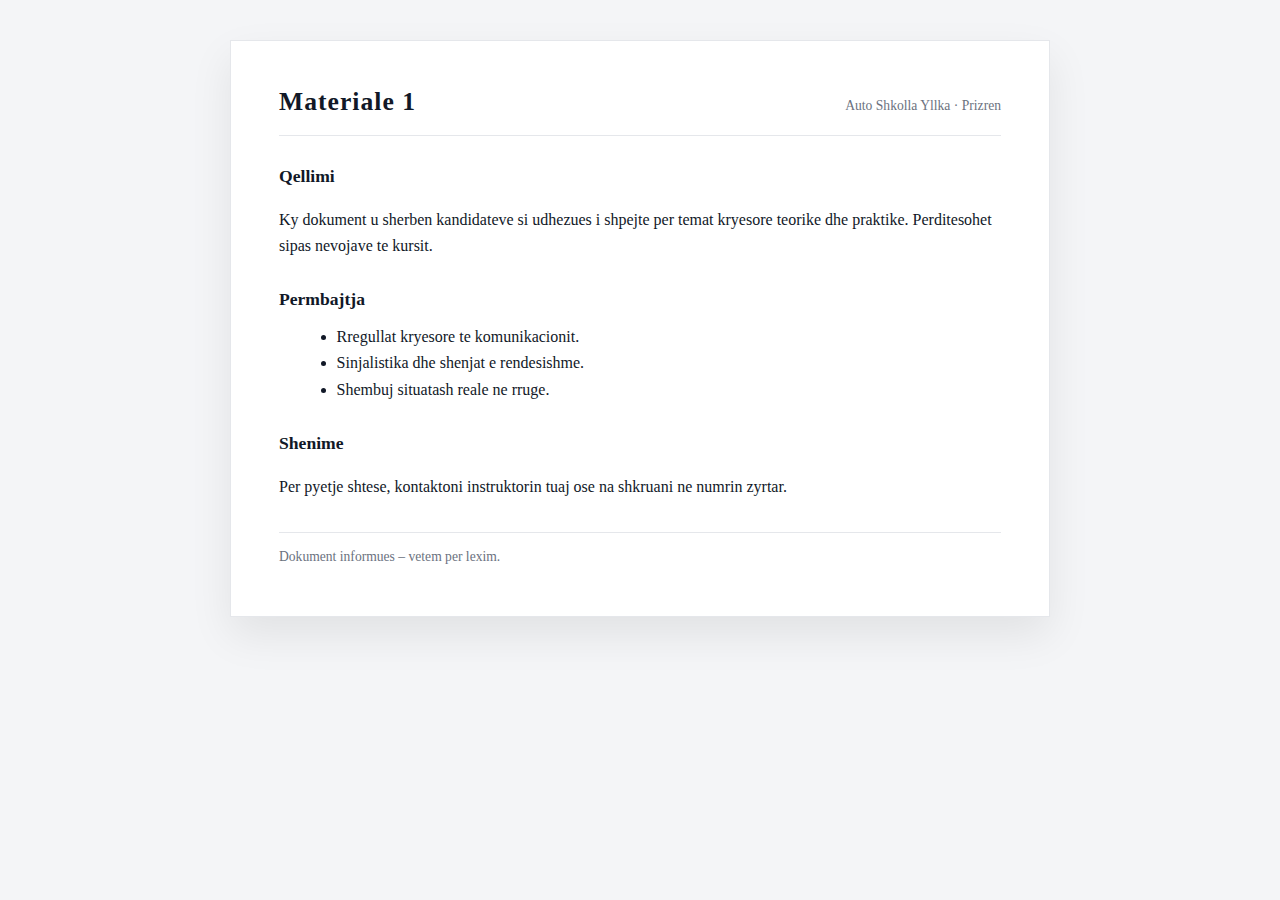
<file: assets/pages/materiale-1.html>
<!DOCTYPE html>
<html lang="sq">
  <head>
    <meta charset="UTF-8" />
    <meta name="viewport" content="width=device-width, initial-scale=1.0" />
    <title>Materiale 1 · Autoshkolla Yllka</title>
    <link rel="stylesheet" href="materials.css" />
  </head>
  <body>
    <main class="page">
      <header class="page-header">
        <h1 class="page-title">Materiale 1</h1>
        <div class="page-meta">Auto Shkolla Yllka · Prizren</div>
      </header>

      <section>
        <h2 class="section-title">Qellimi</h2>
        <p>
          Ky dokument u sherben kandidateve si udhezues i shpejte per temat kryesore teorike dhe
          praktike. Perditesohet sipas nevojave te kursit.
        </p>
      </section>

      <section>
        <h2 class="section-title">Permbajtja</h2>
        <ul>
          <li>Rregullat kryesore te komunikacionit.</li>
          <li>Sinjalistika dhe shenjat e rendesishme.</li>
          <li>Shembuj situatash reale ne rruge.</li>
        </ul>
      </section>

      <section>
        <h2 class="section-title">Shenime</h2>
        <p>
          Per pyetje shtese, kontaktoni instruktorin tuaj ose na shkruani ne numrin zyrtar.
        </p>
      </section>

      <div class="footer-note">Dokument informues – vetem per lexim.</div>
    </main>
  </body>
</html>
</file>
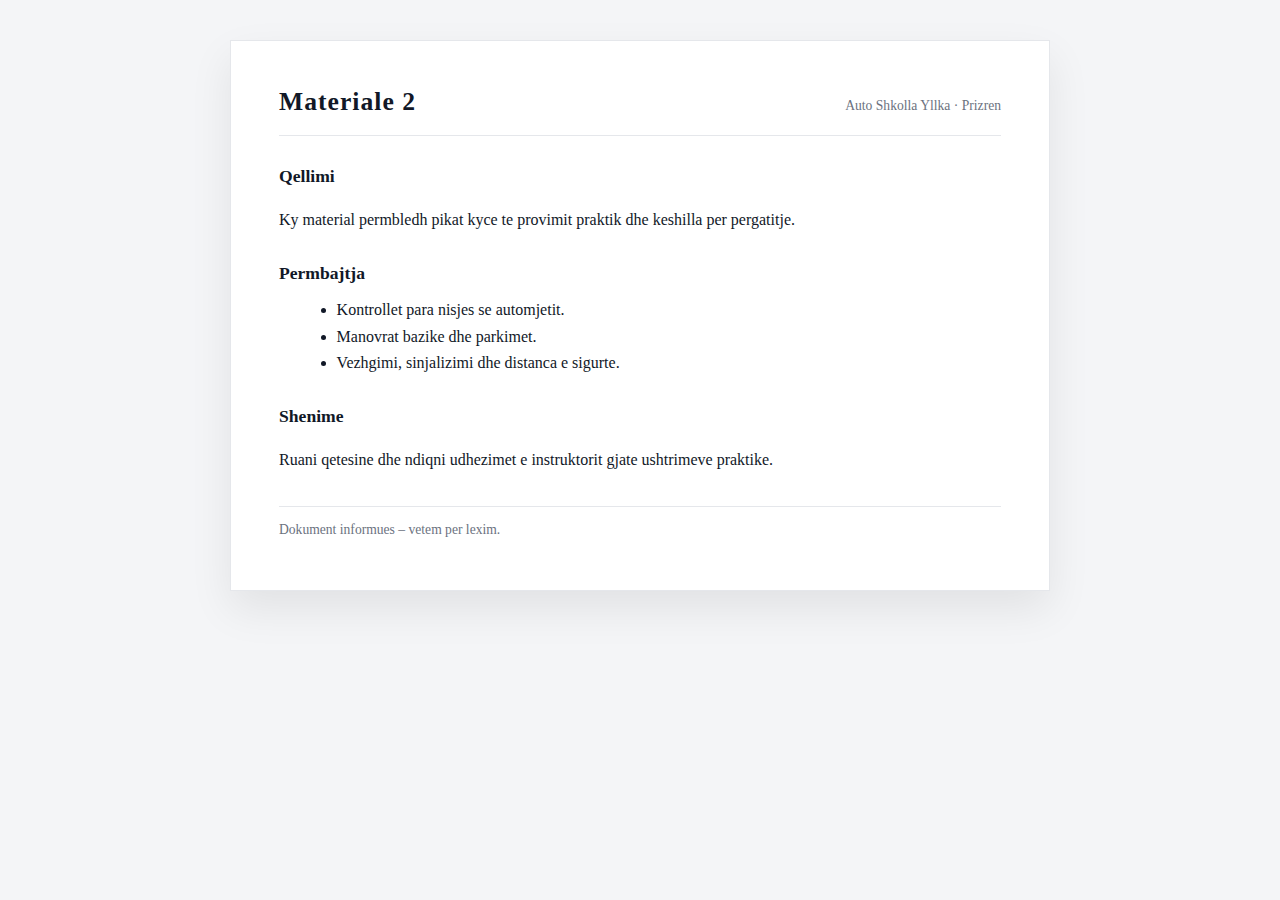
<file: assets/pages/materiale-2.html>
<!DOCTYPE html>
<html lang="sq">
  <head>
    <meta charset="UTF-8" />
    <meta name="viewport" content="width=device-width, initial-scale=1.0" />
    <title>Materiale 2 · Autoshkolla Yllka</title>
    <link rel="stylesheet" href="materials.css" />
  </head>
  <body>
    <main class="page">
      <header class="page-header">
        <h1 class="page-title">Materiale 2</h1>
        <div class="page-meta">Auto Shkolla Yllka · Prizren</div>
      </header>

      <section>
        <h2 class="section-title">Qellimi</h2>
        <p>
          Ky material permbledh pikat kyce te provimit praktik dhe keshilla per pergatitje.
        </p>
      </section>

      <section>
        <h2 class="section-title">Permbajtja</h2>
        <ul>
          <li>Kontrollet para nisjes se automjetit.</li>
          <li>Manovrat bazike dhe parkimet.</li>
          <li>Vezhgimi, sinjalizimi dhe distanca e sigurte.</li>
        </ul>
      </section>

      <section>
        <h2 class="section-title">Shenime</h2>
        <p>
          Ruani qetesine dhe ndiqni udhezimet e instruktorit gjate ushtrimeve praktike.
        </p>
      </section>

      <div class="footer-note">Dokument informues – vetem per lexim.</div>
    </main>
  </body>
</html>
</file>
<file: assets/pages/materials.css>
/* Materials page - print-like layout */
:root {
  color-scheme: only light;
  --page-bg: #f4f5f7;
  --paper: #ffffff;
  --ink: #111827;
  --muted: #6b7280;
  --line: #e5e7eb;
}

* {
  box-sizing: border-box;
}

html, body {
  margin: 0;
  padding: 0;
  font-family: "Times New Roman", Times, serif;
  background: var(--page-bg);
  color: var(--ink);
}

.page {
  max-width: 820px;
  margin: 2.5rem auto;
  background: var(--paper);
  border: 1px solid var(--line);
  box-shadow: 0 18px 40px rgba(0, 0, 0, 0.08);
  padding: 2.5rem 3rem 3rem;
  line-height: 1.65;
}

.page-header {
  display: flex;
  justify-content: space-between;
  align-items: baseline;
  gap: 1rem;
  border-bottom: 1px solid var(--line);
  padding-bottom: 0.75rem;
  margin-bottom: 1.5rem;
}

.page-title {
  font-size: 1.6rem;
  letter-spacing: 0.04em;
  margin: 0;
}

.page-meta {
  font-size: 0.85rem;
  color: var(--muted);
}

.section-title {
  font-size: 1.1rem;
  margin: 1.6rem 0 0.6rem;
}

ul {
  margin: 0.4rem 0 0.8rem 1.1rem;
}

.footer-note {
  margin-top: 2rem;
  font-size: 0.85rem;
  color: var(--muted);
  border-top: 1px solid var(--line);
  padding-top: 0.8rem;
}

@media (max-width: 720px) {
  .page {
    margin: 1.5rem 1rem;
    padding: 1.6rem 1.5rem 2rem;
  }
}
</file>
